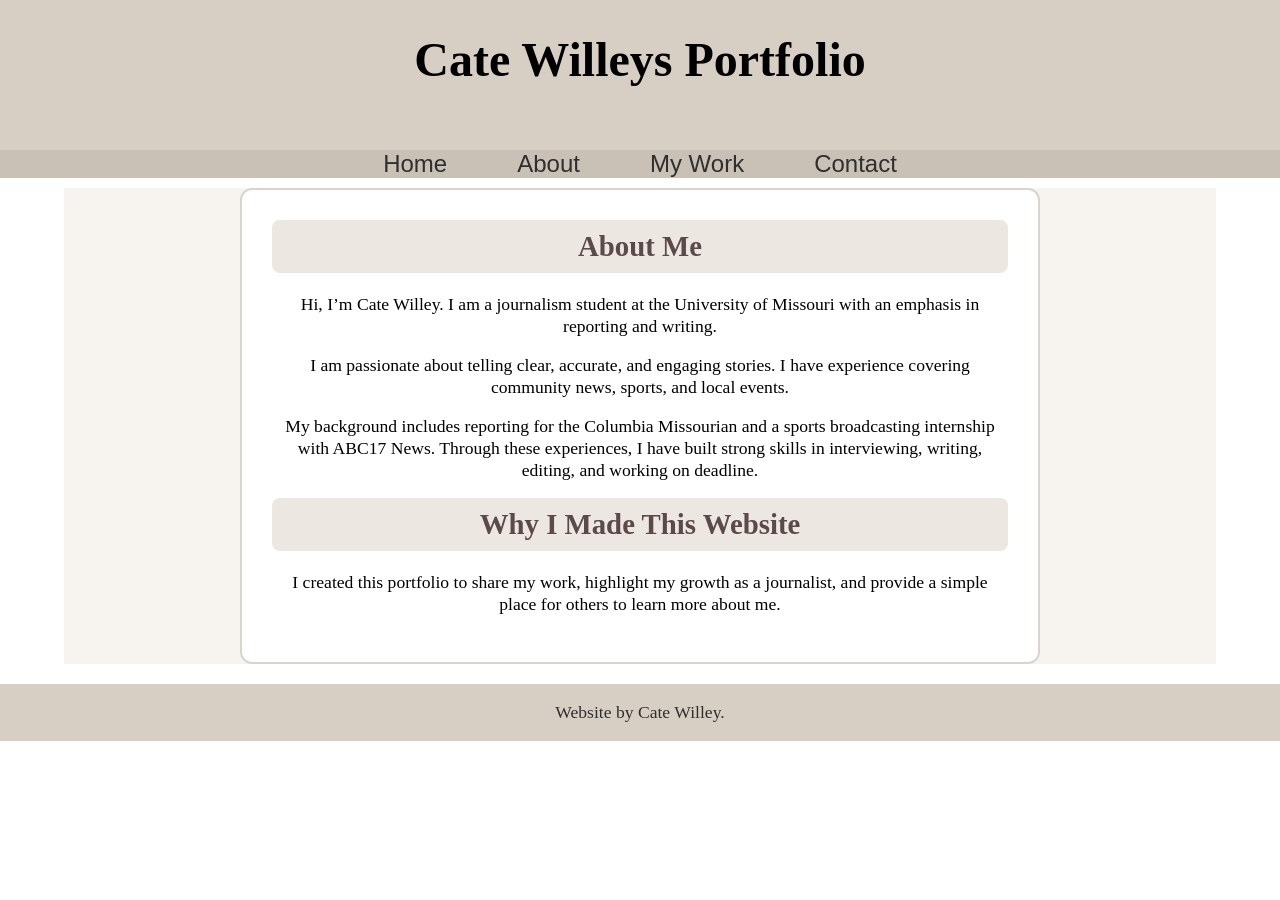
<file: about.html>
<!DOCTYPE html>
<html lang="en">

<head>
	<title>About | Cate Willeys Portfolio</title>
	<meta charset="UTF-8"> 
	<meta name="viewport" content="width=device-width, initial-scale=1.0">

	<link rel="stylesheet" href="style.css">
</head>

<body>

	<header>

		<!-- THIS IS MY MOBILE NAV -->
		<div class="mobilenav">
			<h1>Cate Willeys Portfolio</h1>

  			<input class="menu-btn" type="checkbox" id="menu-btn" />
  			<label class="menu-icon" for="menu-btn">
   		 		<span class="navicon"></span>
  			</label>
  
 			<nav class="menu">
    			<a class="nav-item" href="index.html">Home</a>
   		 		<a class="nav-item" href="about.html">About</a>
   		 		<a class="nav-item" href="mywork.html">My Work</a>
   		 		<a class="nav-item" href="contact.html">Contact</a>
  			</nav> 
  		</div>

		<!-- THIS IS MY DESKTOP NAV -->
		<div class="masthead">
			<h1>Cate Willeys Portfolio</h1>
		</div>

		<div class="navbar">
			<ul>
				<li><a href="index.html">Home</a></li>
				<li><a href="about.html">About</a></li>
				<li><a href="mywork.html">My Work</a></li>
				<li><a href="contact.html">Contact</a></li>
			</ul>
		</div>
	</header>

	<main>
		<div class="abouttop">
			<h2 class="headline">About Me</h2>

			<p class="bodytext">
				Hi, I’m Cate Willey. I am a journalism student at the University of Missouri
				with an emphasis in reporting and writing.
			</p>

			<p class="bodytext">
				I am passionate about telling clear, accurate, and engaging stories.
				I have experience covering community news, sports, and local events.
			</p>

			<p class="bodytext">
				My background includes reporting for the Columbia Missourian and a sports
				broadcasting internship with ABC17 News. Through these experiences, I have
				built strong skills in interviewing, writing, editing, and working on deadline.
			</p>

			<h2 class="headline">Why I Made This Website</h2>

			<p class="bodytext">
				I created this portfolio to share my work, highlight my growth as a journalist,
				and provide a simple place for others to learn more about me.
			</p>
		</div>
	</main>

	<footer>
		<p>Website by Cate Willey.</p>
	</footer>
	
</body>

</ht
</file>
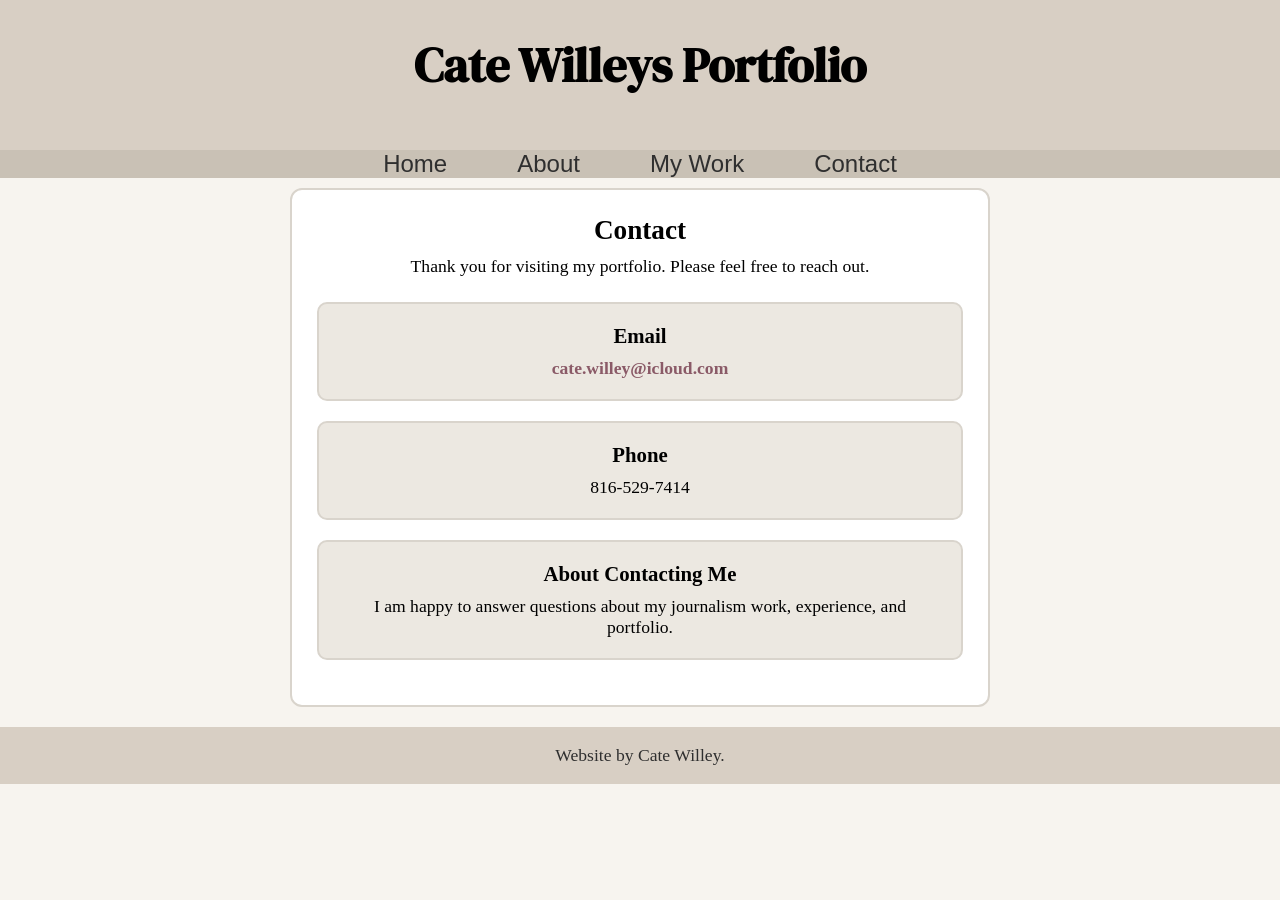
<file: contact.html>
<!DOCTYPE html>
<html lang="en">

<head>
	<title>Contact | Cate Willeys Portfolio</title>
	<meta charset="UTF-8">
	<meta name="viewport" content="width=device-width, initial-scale=1.0">
	<link rel="stylesheet" href="style.css">

	<link rel="preconnect" href="https://fonts.googleapis.com">
	<link rel="preconnect" href="https://fonts.gstatic.com" crossorigin>
	<link href="https://fonts.googleapis.com/css2?family=DM+Serif+Display:ital@0;1&family=Montserrat:ital,wght@0,100..900;1,100..900&display=swap" rel="stylesheet">
</head>

<body class="contactbody">

	<header>
		<div class="mobilenav">
			<h1>Cate Willeys Portfolio</h1>

			<input class="menu-btn" type="checkbox" id="menu-btn">
			<label class="menu-icon" for="menu-btn">
				<span class="navicon"></span>
			</label>

			<nav class="menu">
				<a class="nav-item" href="index.html">Home</a>
				<a class="nav-item" href="about.html">About</a>
				<a class="nav-item" href="mywork.html">My Work</a>
				<a class="nav-item" href="contact.html">Contact</a>
			</nav>
		</div>

		<div class="masthead">
			<h1>Cate Willeys Portfolio</h1>
		</div>

		<div class="navbar">
			<ul>
				<li><a href="index.html">Home</a></li>
				<li><a href="about.html">About</a></li>
				<li><a href="mywork.html">My Work</a></li>
				<li><a href="contact.html">Contact</a></li>
			</ul>
		</div>
	</header>

	<main>
		<div class="contactpage">
			<h2 class="headline">Contact</h2>
			<p class="contactintro">
				Thank you for visiting my portfolio. Please feel free to reach out.
			</p>

			<div class="contactbox">
				<h3>Email</h3>
				<p>
					<a class="contactlink" href="mailto:cate.willey@icloud.com">cate.willey@icloud.com</a>
				</p>
			</div>

			<div class="contactbox">
				<h3>Phone</h3>
				<p>816-529-7414</p>
			</div>

			<div class="contactbox">
				<h3>About Contacting Me</h3>
				<p>
					I am happy to answer questions about my journalism work, experience,
					and portfolio.
				</p>
			</div>
		</div>
	</main>

	<footer>
		<p>Website by Cate Willey.</p>
	</footer>

</body>
</html>
</file>
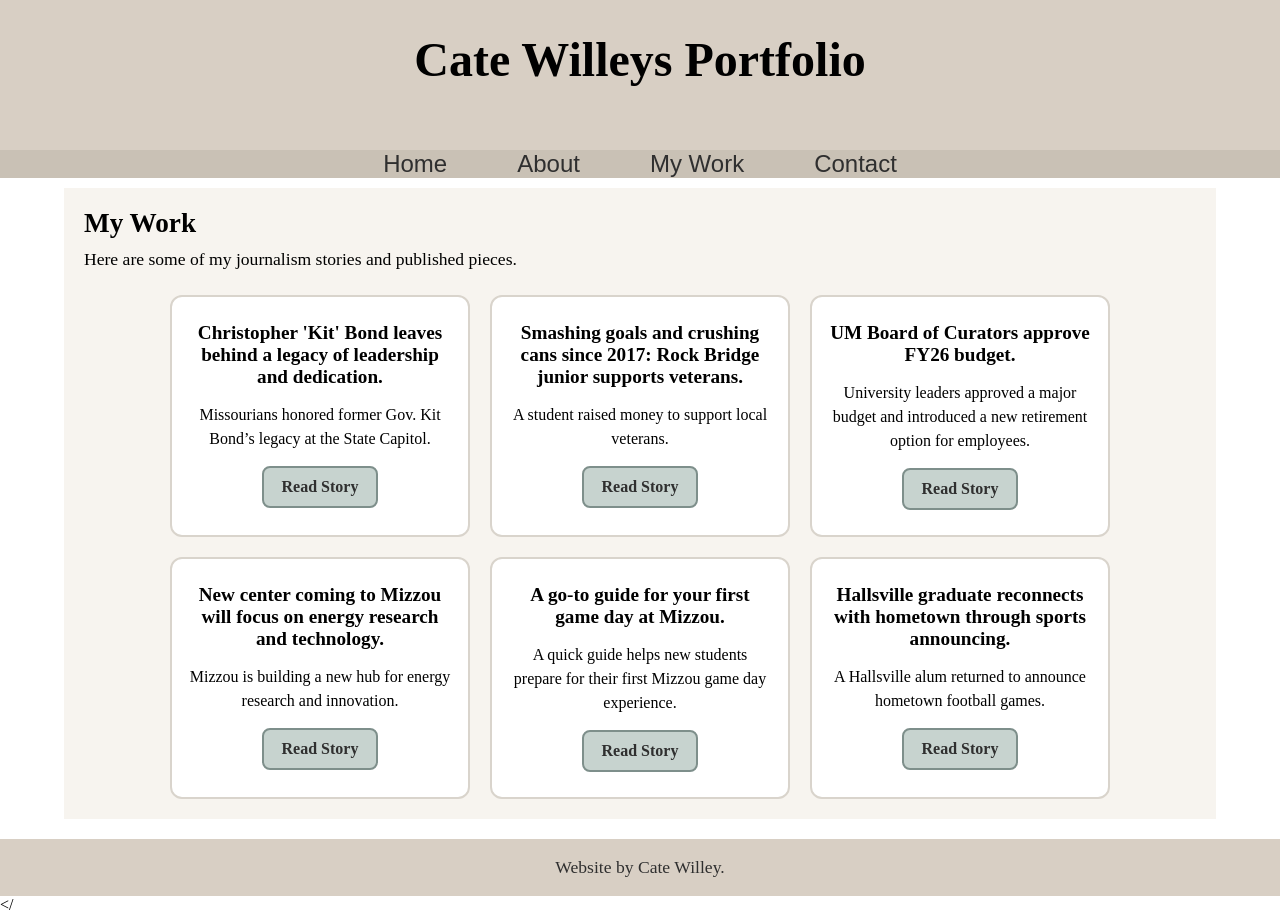
<file: mywork.html>
<!DOCTYPE html>
<html>

<head>
	<title>My Work | Cate Willeys Portfolio </title>
	<meta charset="UTF-8"> 
	<meta name="viewport" content="width=device-width, initial-scale=1.0">

	<link rel="stylesheet" href="style.css">
		

</head>


<body>


	<header>

		<!-- THIS IS MY MOBILE NAV -->
		<div class="mobilenav">
		<h1>Cate Willeys Portfolio</h1>

  		<input class="menu-btn" type="checkbox" id="menu-btn" />
  		<label class="menu-icon" for="menu-btn">
   		 <span class="navicon"></span>
  		</label>
  
 		<nav class='menu'>
    	<a class='nav-item' href="index.html">Home</a>
   		 <a class='nav-item' href="about.html">About</a>
   		 <a class='nav-item' href="mywork.html">My Work</a>
   		 <a class='nav-item' href="contact.html">Contact</a>
  		</nav> 
  		</div>





		<!-- THIS IS MY DESKTOP NAV -->
		<div class="masthead">
			<h1>Cate Willeys Portfolio</h1>
		</div>

		<div class="navbar">
			<ul>
				<li><a href="index.html">Home</a></li>
				<li><a href="about.html">About</a></li>
				<li><a href="mywork.html">My Work</a></li>
				<li><a href="contact.html">Contact</a></li>
			</ul>
		</div>
	</header>


	
	<main>
		<!-- NEW DIV HERE -->

				<div class="workpage">
			<h2 class="headline">My Work</h2>
			<p class="workintro">
				Here are some of my journalism stories and published pieces.
			</p>

			<div class="workgrid">

			<div class="workgrid">
				<div class="workgrid">

	<div class="storybox">
		<h3>
			<a href="https://www.columbiamissourian.com/news/state_news/christopher-kit-bond-leaves-behind-a-legacy-of-leadership-and-dedication/article_658f0500-db8f-46c9-99e9-cad0f36c406c.html" target="_blank">
				Christopher 'Kit' Bond leaves behind a legacy of leadership and dedication.
			</a>
		</h3>
		<p class="storydesc">
			Missourians honored former Gov. Kit Bond’s legacy at the State Capitol.
		</p>
		<a class="btn" href="https://www.columbiamissourian.com/news/state_news/christopher-kit-bond-leaves-behind-a-legacy-of-leadership-and-dedication/article_658f0500-db8f-46c9-99e9-cad0f36c406c.html" target="_blank">Read Story</a>
	</div>

	<div class="storybox">
		<h3>
			<a href="PASTE-YOUR-LINK-HERE" target="_blank">
				Smashing goals and crushing cans since 2017: Rock Bridge junior supports veterans.

			</a>
		</h3>
		<p class="storydesc">
			A student raised money to support local veterans.
		</p>
		<a class="btn" href="https://www.columbiamissourian.com/news/k12_education/smashing-goals-and-crushing-cans-since-2017-rock-bridge-junior-supports-veterans/article_739b5ea0-edb7-4d90-abe8-d309b3e5c6b0.html" target="_blank">Read Story</a>
	</div>

	<div class="storybox">
		<h3>
			<a href="PASTE-YOUR-LINK-HERE" target="_blank">
				UM Board of Curators approve FY26 budget.
			</a>
		</h3>
		<p class="storydesc">
			University leaders approved a major budget and introduced a new retirement option for employees.
		</p>
		<a class="btn" href="https://www.columbiamissourian.com/news/higher_education/um-board-of-curators-approve-fy26-budget-new-option-for-retirement-savings/article_e8da2ab9-be24-4661-99ab-1e42855f0741.html" target="_blank">Read Story</a>
	</div>

	<div class="storybox">
		<h3>
			<a href="PASTE-YOUR-LINK-HERE" target="_blank">
				New center coming to Mizzou will focus on energy research and technology.
			</a>
		</h3>
		<p class="storydesc">
			Mizzou is building a new hub for energy research and innovation.
		</p>
		<a class="btn" href="https://www.columbiamissourian.com/news/higher_education/new-center-coming-to-mizzou-will-focus-on-energy-research-and-technology/article_beff8ea5-95bc-44cb-88be-7fc88923cc4f.html" target="_blank">Read Story</a>
	</div>

	<div class="storybox">
		<h3>
			<a href="PASTE-YOUR-LINK-HERE" target="_blank">
				A go-to guide for your first game day at Mizzou.
			</a>
		</h3>
		<p class="storydesc">
			A quick guide helps new students prepare for their first Mizzou game day experience.
		</p>
		<a class="btn" href="https://www.columbiamissourian.com/special_section/collegetown/a-go-to-guide-for-your-first-game-day-at-mizzou/article_9738693e-46a6-4c8c-95f3-ba99b91ea5c0.html" target="_blank">Read Story</a>
	</div>

	<div class="storybox">
		<h3>
			<a href="PASTE-YOUR-LINK-HERE" target="_blank">
				Hallsville graduate reconnects with hometown through sports announcing.
			</a>
		</h3>
		<p class="storydesc">
			A Hallsville alum returned to announce hometown football games.
		</p>
		<a class="btn" href="https://www.columbiamissourian.com/news/k12_education/hallsville-graduate-reconnects-with-hometown-through-sports-announcing/article_6bbb9be7-6fe2-49ec-ad41-5fcab0acfb0b.html" target="_blank">Read Story</a>
	</div>

</div>

	
		
		
	</div>

</div>
		

				</div>



	</main>


	<footer>
		<p>Website by Cate Willey.</p>
	</footer>
	
</body>

</
</file>
<file: style.css>
*,
*::before,
*::after {
	box-sizing: border-box;
}


* {
	margin: 0px;
	padding: 0px;
	
}


main {
	background-color: #F7F4EF;
	margin: 10px 5%;
}

p {
	font-size: 1.1rem;
}

h2 {
	font-size: 1.7rem;
}

h3 {
	font-size: 1.3rem;
}



.masthead {
	background-color: #D8CFC4;
	width: 100%;
	height: 150px;
	/* padding-top:32px;
	padding-right: 32px;
	padding-bottom: 32px;
	padding-left: 32px; */
	padding: 32px 12px;
	border: 2px darkorange;
	margin: 0px;
	display: flex;
	justify-content: center;

}

.masthead h1 {
	font-size: 3rem;
	font-family: "DM Serif Display", serif;
}


.navbar ul {
	list-style-type: none;
	background-color: #C9C1B5;
	display: flex;
	justify-content: center;
}


.navbar a {
	color: #2F2F2F;
	text-decoration: none;
	padding: 0 35px;
	font-size: 1.5rem;
	font-family: sans-serif;
}


.navbar a:hover {
	background-color: #ECE8E1;
	color: #8A5A67;

}



/* BEGINING of mobile nav style */


.mobilenav {
  display: flex;
  width: 100%;
  background-color: #BFC8C6;
}

.mobilenav > * {
/*   flex-grow: 1; */
}

.mobilenav h1 {
  margin-left: 1rem;
}

.mobilenav a {
  text-decoration: none;
}

/* "Hide" checkbox -- moves it off screen*/
#menu-btn {
  position: absolute;
  top: -100%;
  left: -100%;
}

/* Hide hamburger for bigger screens */
.menu-icon {
  visibility: hidden;
}

.menu {
  display: flex;
  justify-content: space-between;
  align-items: center;
  max-width: 250px;
  margin-right: 2rem;
}

.mobilenav {
	display: none;
}

/* END of mobile nav style */




.hplayout {
	font-family: "Montserrat", sans-serif;
	display: flex;
	justify-content: center;
}


.leftdiv {
	padding: 10px;
	margin: 20px;
	width: 50%;
}

.leftdiv h2 {
	margin-bottom: 10px;
}


.leftdiv h3 {
	margin-bottom: 10px;
}


.leftdiv p {
	margin-bottom: 10px;
}

.leftdiv hr {
	margin-bottom: 10px;
}

.rightdiv {
	padding: 10px;
	margin: 20px;
	width: 50%;

}

.rightdiv h2 {
	margin-bottom: 10px;
}


.rightdiv h3 {
	margin-bottom: 10px;
}


.rightdiv p {
	margin-bottom: 10px;
}

.rightdiv hr {
	margin-bottom: 10px;
}



@media (max-width: 1023px) {
    main {
    	background-color: lightblue;
    }

    #hideme {
    	display: none;
    }
}


@media (max-width: 600px) {
	.masthead {
		display: none;
	}

	.navbar {
		display: none;
	}

	.hplayout {
		flex-direction: column;
	}

	.leftdiv {
		width: 100%;
		padding: 0;
		margin: 20px 0;
	}

	.rightdiv {
		width: 100%;
		padding: 0;
		margin: 0 0 20px 0;
	}
}





@media (max-width: 600px) {
  
  .mobilenav {
    display: grid;
    grid-template-areas:
       "title   title   hamburger"
       "nav     nav     nav";
  }
  
  .mobilenav h1 {
    grid-area: title;
  }
  
  .menu a {
    text-decoration: none;
    color: black;
  }

  .menu-btn {
    display: none;
  }

  .menu-icon {
    grid-area: hamburger;
    cursor: pointer;
    display: flex;
    justify-content: flex-end;
    align-items: baseline;
    padding: 30px 20px 30px 0;
    position: relative;
    user-select: none;
    visibility: visible;
  }

  .navicon {
    background: #2F2F2F;
    display: block;
    height: 2px;
    width: 18px;
    position: relative;
  }

  .navicon:before {
    top: 5px;
  }

  .navicon:after {
    top: -5px;
  }

  .navicon:before, .navicon:after {
    background: #2F2F2F;
    display: block;
    width: 100%;
    height: 100%;
    content: '';
    position: absolute;
    transition: all .2s ease-out;
  }

  .menu {
    grid-area: nav;
    max-width: unset;
    max-height: 0;
    transition: max-height .2s ease-out;
    overflow: hidden;
    margin: 0;
    padding: 0;
    background-color: #F7F4EF;
    display: flex;
    flex-direction: column;
  }

  .menu a {
    padding: 20px 20px;
    border-right: 1px solid #D9D4CC;
    background-color: #ECE8E1;
    width: 100%;
    text-align: center;
  }

  .menu-btn:checked ~ .menu {
    max-height: 240px;
  }

  .menu-btn:checked ~ .menu-icon .navicon {
    background: transparent;
  }

  .menu-btn:checked ~ .menu-icon .navicon:before {
    transform: rotate(-45deg);
  }

  .menu-btn:checked ~ .menu-icon .navicon:after {
    transform: rotate(45deg);
  }

  .menu-btn:checked ~ .menu-icon .navicon:before,
  .menu-btn:checked ~ .menu-icon .navicon:after {
    top: 0;
  }
}




/* Beginning of about page style */

.abouttop {
	padding: 30px;
}

.abouttop h2 {
	margin-bottom: .8rem;
	font-size: 1.8rem;
}

.abouttop p {
	line-height: 1.4rem;
	margin-bottom: 1rem;
}

#headline {
	background-color: yellow;
	color: darkmagenta;
}

/* Beginning of contact page style */

.workpage {
	padding: 20px;
	background-color: #F7F4EF;
	border: none;
}

.workintro {
	margin-top: 10px;
	margin-bottom: 25px;
}

.workgrid {
	display: flex;
	flex-wrap: wrap;
	gap: 20px;
	justify-content: center;
}

.storybox {
	background-color: #FFFFFF;
	border: 2px solid #D9D4CC;
	border-radius: 12px;
	width: 300px;
	padding: 25px 15px;
	text-align: center;
}

.storybox:hover {
	transform: translateY(-5px);
}

.storybox h3 {
	margin-bottom: 15px;
	font-size: 1.2rem;
}

.storybox h3 a {
	text-decoration: none;
	color: black;
}

.storybox h3 a:hover {
	color: hotpink;
}

.storydesc {
	font-size: 1rem;
	margin: 10px 0 15px 0;
	line-height: 1.5;
}

.btn {
	display: inline-block;
	padding: 10px 18px;
	background-color: #C7D3CF;
	color: #2F2F2F;
	text-decoration: none;
	border: 2px solid #7E8F8B;
	border-radius: 8px;
	font-weight: bold;
}

.btn:hover {
	background-color: #E7C1C8;
	color: #5E3E47;
}

@media (max-width: 600px) {
	.workgrid {
		flex-direction: column;
		align-items: center;
	}

	.storybox {
		width: 100%;
	}
}


.contactbody {
	background-color: #F7F4EF;
}

.contactpage {
	background-color: #FFFFFF;
	border: 2px solid #D9D4CC;
	padding: 25px;
	border-radius: 12px;
	max-width: 700px;
	margin: 0 auto;
	text-align: center;
}

.contactintro {
	margin-top: 10px;
	margin-bottom: 25px;
	text-align: center;
}

.contactbox {
	border: 2px solid #D9D4CC;
	background-color: #ECE8E1;
	padding: 20px;
	margin-bottom: 20px;
	border-radius: 10px;
	text-align: center;
}

.contactbox h3 {
	margin-bottom: 10px;
}

.contactlink {
	color: #8A5A67;
	text-decoration: none;
	font-weight: bold;
}

.contactlink:hover {
	text-decoration: underline;
}

footer {
	background-color: #D8CFC4;
	color: #2F2F2F;
	text-align: center;
	padding: 18px;
	margin-top: 20px;
}

.homepage {
	background-color: #FFFFFF;
	padding: 30px 20px;
	text-align: center;
	border: 2px solid #D9D4CC;
	border-radius: 12px;
}

.homeintro {
	margin-bottom: 30px;
}

.homeintro h2 {
	font-size: 2.2rem;
	margin-bottom: 15px;
	font-family: "DM Serif Display", serif;
}

.homeintro p {
	max-width: 700px;
	margin: 0 auto;
}

.homephoto {
	max-width: 320px;
	margin: 0 auto 30px auto;
}

.homephoto img {
	border-radius: 14px;
	border: 3px solid #D8A7B1;
}

.homeabout {
	max-width: 750px;
	margin: 0 auto;
}

.homeabout h3 {
	margin-top: 20px;
	margin-bottom: 10px;
	color: #8A5A67;
}

.homeabout p {
	margin-bottom: 10px;
}

.abouttop {
	background-color: #FFFFFF;
	padding: 30px;
	border: 2px solid #D9D4CC;
	border-radius: 12px;
	max-width: 800px;
	margin: 0 auto;
}

.abouttop .headline {
	text-align: center;
	background-color: #ECE8E1;
	color: #5C4A4A;
	padding: 10px;
	margin-bottom: 20px;
	border-radius: 8px;
}

.bodytext {
	margin-bottom: 18px;
	line-height: 1.7;
	text-align: center;
}
</file>
